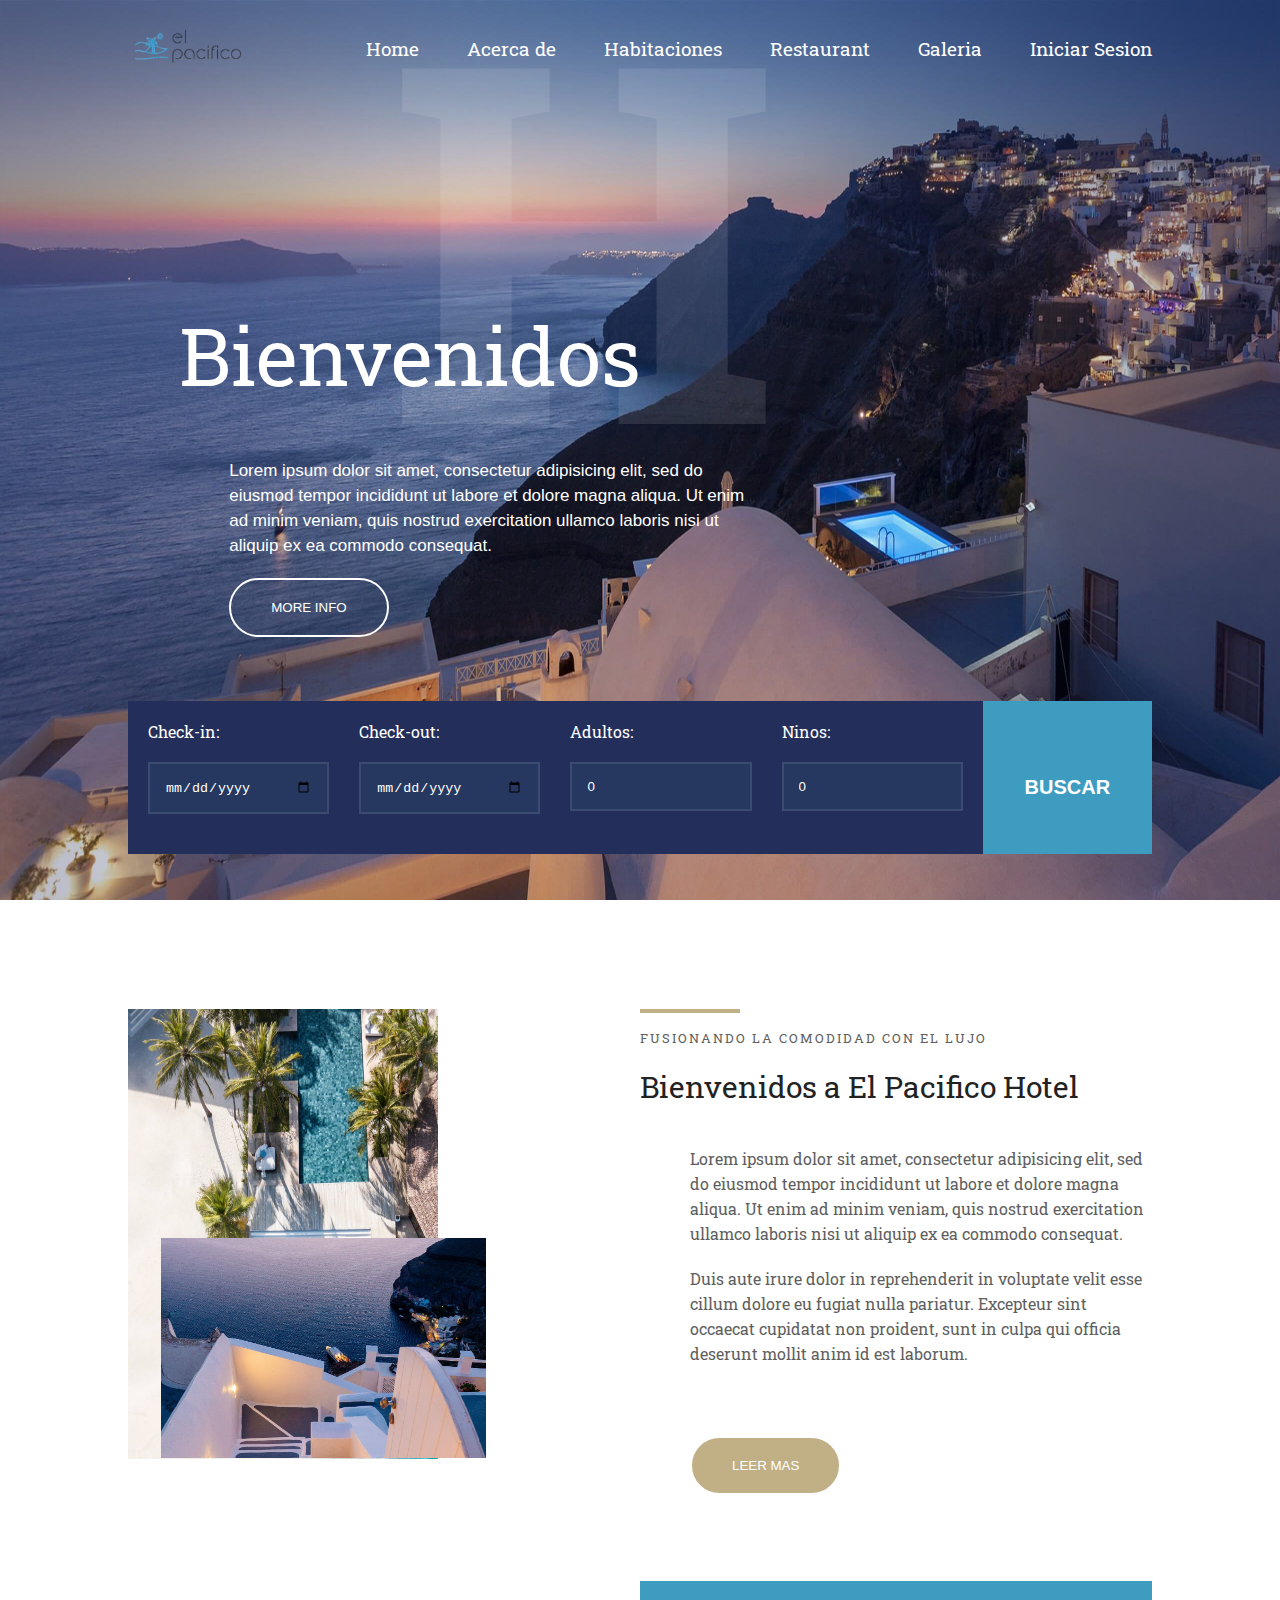
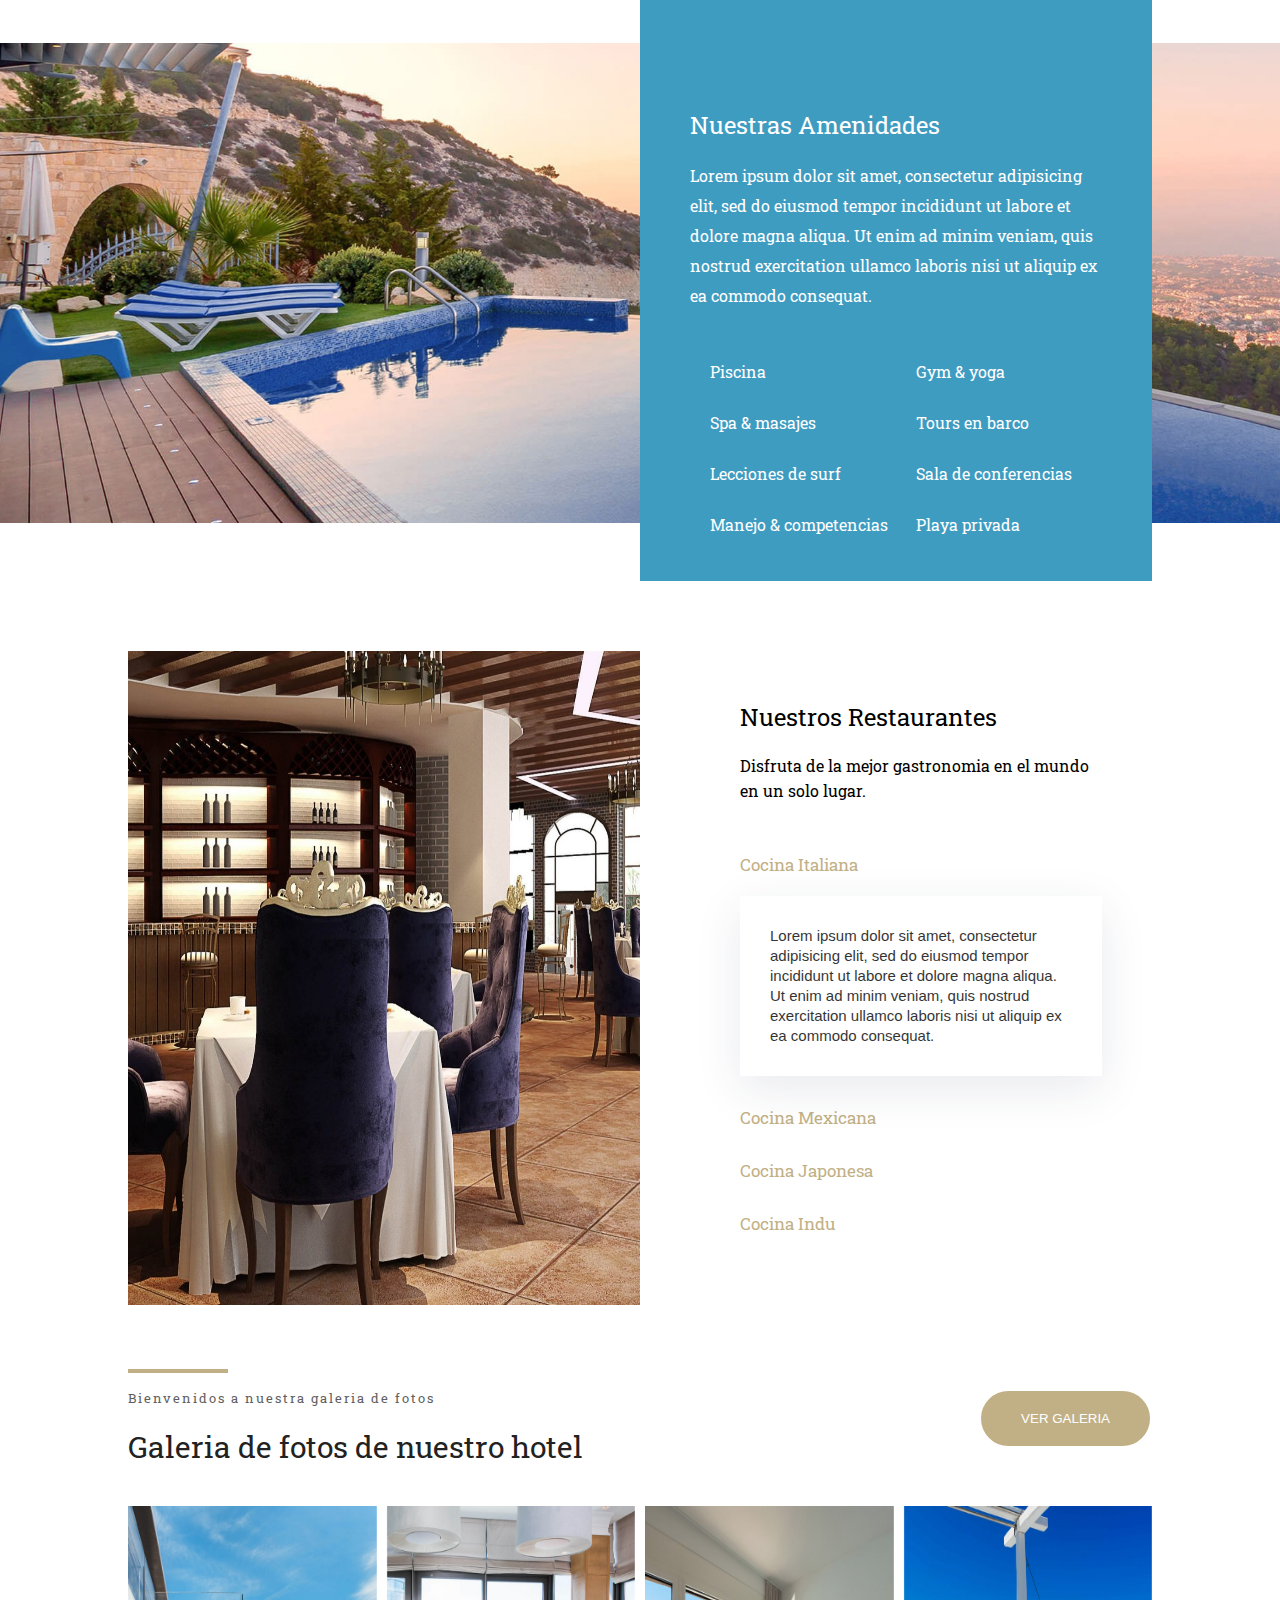
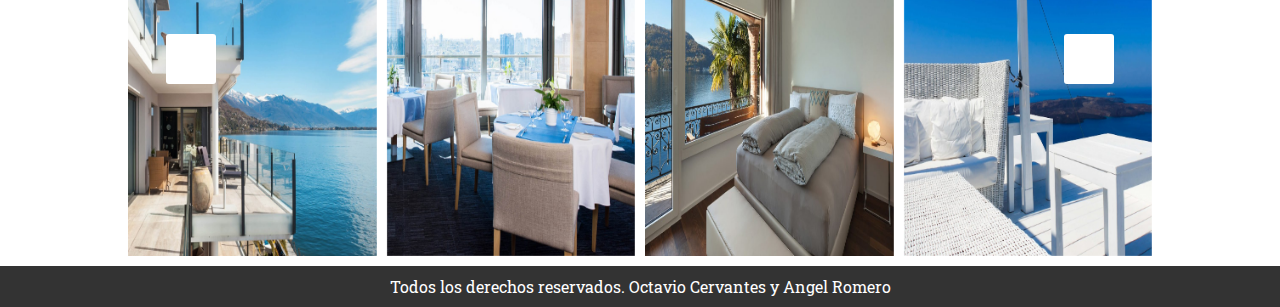
<file: otherpages/index.html>
<!DOCTYPE html>
<html lang="en" dir="ltr">

<head>
  <title>Hotel Website</title>
  <meta name="viewport" content="width=device-width, initial-scale=1">
  <link rel="stylesheet" href="../css/style.css">

  <link rel="stylesheet" href="https://pro.fontawesome.com/releases/v5.10.0/css/all.css" integrity="sha384-AYmEC3Yw5cVb3ZcuHtOA93w35dYTsvhLPVnYs9eStHfGJvOvKxVfELGroGkvsg+p" crossorigin="anonymous" />

  <link rel="stylesheet" href="https://cdnjs.cloudflare.com/ajax/libs/OwlCarousel2/2.3.4/assets/owl.carousel.css" integrity="sha512-UTNP5BXLIptsaj5WdKFrkFov94lDx+eBvbKyoe1YAfjeRPC+gT5kyZ10kOHCfNZqEui1sxmqvodNUx3KbuYI/A==" crossorigin="anonymous"
    referrerpolicy="no-referrer" />
  <link rel="stylesheet" href="https://cdnjs.cloudflare.com/ajax/libs/OwlCarousel2/2.3.4/assets/owl.theme.default.min.css" integrity="sha512-sMXtMNL1zRzolHYKEujM2AqCLUR9F2C4/05cdbxjjLSRvMQIciEPCQZo++nk7go3BtSuK9kfa/s+a4f4i5pLkw=="
    crossorigin="anonymous" referrerpolicy="no-referrer" />
  <script src="https://code.jquery.com/jquery-1.12.4.min.js" integrity="sha256-ZosEbRLbNQzLpnKIkEdrPv7lOy9C27hHQ+Xp8a4MxAQ=" crossorigin="anonymous"></script>

</head>

<body>
  <header class="header" id="navigation-menu">
    <div class="container">
      <nav>
        <a href="#" class="logo"> <img src="../image/logo.png" alt=""> </a>

        <ul class="nav-menu">
          <li> <a href="#home" class="nav-link">Home</a> </li>
          <li> <a href="#about" class="nav-link">Acerca de</a> </li>
          <li> <a href="#rooms" class="nav-link">Habitaciones</a> </li>
          <li> <a href="#restaurant" class="nav-link">Restaurant</a> </li>
          <li> <a href="#gallery" class="nav-link">Galeria</a> </li>
          <li> <a href="../otherpages/login.html" class="nav-link">Iniciar Sesion</a> </li>
        </ul>

        <div class="hambuger">
          <span class="bar"></span>
          <span class="bar"></span>
          <span class="bar"></span>
        </div>
      </nav>
    </div>
  </header>
  <script>
    const hambuger = document.querySelector('.hambuger');
    const navMenu = document.querySelector('.nav-menu');

    hambuger.addEventListener("click", mobileMenu);

    function mobileMenu() {
      hambuger.classList.toggle("active");
      navMenu.classList.toggle("active");
    }

    const navLink = document.querySelectorAll('.nav-link');
    navLink.forEach((n) => n.addEventListener("click", closeMenu));

    function closeMenu() {
      hambuger.classList.remove("active");
      navMenu.classList.remove("active");
    }
  </script>

  <section class="home" id="home">
    <div class="head_container">
      <div class="box">
        <div class="text">
          <h1>Bienvenidos</h1>
          <p>Lorem ipsum dolor sit amet, consectetur adipisicing elit, sed do eiusmod tempor incididunt ut labore et dolore magna aliqua. 
            Ut enim ad minim veniam, quis nostrud exercitation ullamco laboris nisi ut aliquip ex ea commodo consequat. </p>
          <button>MORE INFO</button>
        </div>
      </div>
      <div class="image">
        <img src="../image/home1.jpg" class="slide">
      </div>
    </div>
  </section>
  <script>
    function img(anything) {
      document.querySelector('.slide').src = anything;
    }

    function change(change) {
      const line = document.querySelector('.image');
      line.style.background = change;
    }
  </script>
  <section class="book">
    <div class="container flex">
      <div class="input grid">
        <div class="box">
          <label>Check-in:</label>
          <input type="date" placeholder="Check-in-Date">
        </div>
        <div class="box">
          <label>Check-out:</label>
          <input type="date" placeholder="Check-out-Date">
        </div>
        <div class="box">
          <label>Adultos:</label> <br>
          <input type="number" placeholder="0">
        </div>
        <div class="box">
          <label>Ninos:</label> <br>
          <input type="number" placeholder="0">
        </div>
      </div>
      <div class="search">
        <a href="../otherpages/FindRoom.php"><input type="submit" value="BUSCAR"></a>
      </div>
    </div>
  </section>
  <section class="about top" id="about">
    <div class="container flex">
      <div class="left">
        <div class="img">
          <img src="../image/a1.jpg" alt="" class="image1">
          <img src="../image/a2.jpg" alt="" class="image2">
        </div>
      </div>
      <div class="right">
        <div class="heading">
          <h5>FUSIONANDO LA COMODIDAD CON EL LUJO</h5>
          <h2>Bienvenidos a El Pacifico Hotel</h2>
          <p>Lorem ipsum dolor sit amet, consectetur adipisicing elit, sed do eiusmod tempor incididunt ut labore et dolore magna aliqua. Ut enim ad minim veniam, quis nostrud exercitation ullamco laboris nisi ut aliquip ex ea commodo consequat. </p>
          <p>Duis aute irure dolor in reprehenderit in voluptate velit esse cillum dolore eu fugiat nulla pariatur. Excepteur sint occaecat cupidatat non proident, sunt in culpa qui officia deserunt mollit anim id est laborum.</p>
          <button class="btn1">LEER MAS</button>
        </div>
      </div>
    </div>
  </section>
  <section class="wrapper top">
    <div class="container">
      <div class="text">
        <h2>Nuestras Amenidades</h2>
        <p>Lorem ipsum dolor sit amet, consectetur adipisicing elit, sed do eiusmod tempor incididunt ut labore et dolore magna aliqua. Ut enim ad minim veniam, quis nostrud exercitation ullamco laboris nisi ut aliquip ex ea commodo consequat. </p>

        <div class="content">
          <div class="box flex">
            <i class="fas fa-swimming-pool"></i>
            <span>Piscina</span>
          </div>
          <div class="box flex">
            <i class="fas fa-dumbbell"></i>
            <span>Gym & yoga</span>
          </div>
          <div class="box flex">
            <i class="fas fa-spa"></i>
            <span>Spa & masajes</span>
          </div>
          <div class="box flex">
            <i class="fas fa-ship"></i>
            <span>Tours en barco</span>
          </div>
          <div class="box flex">
            <i class="fas fa-swimmer"></i>
            <span>Lecciones de surf</span>
          </div>
          <div class="box flex">
            <i class="fas fa-microphone"></i>
            <span>Sala de conferencias</span>
          </div>
          <div class="box flex">
            <i class="fas fa-water"></i>
            <span>Manejo & competencias</span>
          </div>
          <div class="box flex">
            <i class="fas fa-umbrella-beach"></i>
            <span>Playa privada</span>
          </div>
        </div>
      </div>
    </div>
  </section>

  <section class="restaurant top" id="restaurant">
    <div class="container flex">
      <div class="left">
        <img src="../image/re.jpg" alt="">
      </div>
      <div class="right">
        <div class="text">
          <h2>Nuestros Restaurantes</h2>
          <p>Disfruta de la mejor gastronomia en el mundo en un solo lugar.</p>
        </div>
        <div class="accordionWrapper">
          <div class="accordionItem open">
            <h2 class="accordionIHeading">Cocina Italiana</h2>
            <div class="accordionItemContent">
              <p>Lorem ipsum dolor sit amet, consectetur adipisicing elit, sed do eiusmod tempor incididunt ut labore et dolore magna aliqua. Ut enim ad minim veniam, quis nostrud exercitation ullamco laboris nisi ut aliquip ex ea commodo consequat.
              </p>
            </div>
          </div>
          <div class="accordionItem close">
            <h2 class="accordionIHeading">Cocina Mexicana</h2>
            <div class="accordionItemContent">
              <p>Lorem ipsum dolor sit amet, consectetur adipisicing elit, sed do eiusmod tempor incididunt ut labore et dolore magna aliqua. Ut enim ad minim veniam, quis nostrud exercitation ullamco laboris nisi ut aliquip ex ea commodo consequat.
              </p>
            </div>
          </div>
          <div class="accordionItem close">
            <h2 class="accordionIHeading">Cocina Japonesa</h2>
            <div class="accordionItemContent">
              <p>Lorem ipsum dolor sit amet, consectetur adipisicing elit, sed do eiusmod tempor incididunt ut labore et dolore magna aliqua. Ut enim ad minim veniam, quis nostrud exercitation ullamco laboris nisi ut aliquip ex ea commodo consequat.
              </p>
            </div>
          </div>
          <div class="accordionItem close">
            <h2 class="accordionIHeading">Cocina Indu</h2>
            <div class="accordionItemContent">
              <p>Lorem ipsum dolor sit amet, consectetur adipisicing elit, sed do eiusmod tempor incididunt ut labore et dolore magna aliqua. Ut enim ad minim veniam, quis nostrud exercitation ullamco laboris nisi ut aliquip ex ea commodo consequat.
              </p>
            </div>
          </div>
        </div>
      </div>
    </div>
  </section>
  <script>
    var accItem = document.getElementsByClassName('accordionItem');
    var accHD = document.getElementsByClassName('accordionIHeading');

    for (i = 0; i < accHD.length; i++) {
      accHD[i].addEventListener('click', toggleItem, false);
    }

    function toggleItem() {
      var itemClass = this.parentNode.className;
      for (var i = 0; i < accItem.length; i++) {
        accItem[i].className = 'accordionItem close';
      }
      if (itemClass == 'accordionItem close') {
        this.parentNode.className = 'accordionItem open';
      }
    }
  </script>

  <section class="gallary mtop " id="gallary">
    <div class="container">
      <div class="heading_top flex1">
        <div class="heading">
          <h5>Bienvenidos a nuestra galeria de fotos</h5>
          <h2>Galeria de fotos de nuestro hotel</h2>
        </div>
        <div class="button">
          <button class="btn1">VER GALERIA</button>
        </div>
      </div>

      <div class="owl-carousel owl-theme">
        <div class="item">
          <img src="../image/g1.jpg" alt="">
        </div>
        <div class="item">
          <img src="../image/g2.jpg" alt="">
        </div>
        <div class="item">
          <img src="../image/g3.jpg" alt="">
        </div>
        <div class="item">
          <img src="../image/g4.jpg" alt="">
        </div>
        <div class="item">
          <img src="../image/g5.jpg" alt="">
        </div>
        <div class="item">
          <img src="../image/g6.jpg" alt="">
        </div>
        <div class="item">
          <img src="../image/g7.jpg" alt="">
        </div>
        <div class="item">
          <img src="../image/g8.jpg" alt="">
        </div>
      </div>

    </div>
  </section>

  <script src="https://cdnjs.cloudflare.com/ajax/libs/OwlCarousel2/2.3.4/owl.carousel.js" integrity="sha512-gY25nC63ddE0LcLPhxUJGFxa2GoIyA5FLym4UJqHDEMHjp8RET6Zn/SHo1sltt3WuVtqfyxECP38/daUc/WVEA==" crossorigin="anonymous"
    referrerpolicy="no-referrer"></script>
  <script src="https://cdnjs.cloudflare.com/ajax/libs/OwlCarousel2/2.3.4/owl.carousel.min.js" integrity="sha512-bPs7Ae6pVvhOSiIcyUClR7/q2OAsRiovw4vAkX+zJbw3ShAeeqezq50RIIcIURq7Oa20rW2n2q+fyXBNcU9lrw==" crossorigin="anonymous"
    referrerpolicy="no-referrer"></script>
  <script>
    $('.owl-carousel').owlCarousel({
      loop: true,
      margin: 10,
      nav: true,
      dots: false,
      navText: ["<i class='fas fa-chevron-left'></i>", "<i class='fas fa-chevron-right'></i>"],
      responsive: {
        0: {
          items: 1
        },
        768: {
          items: 2
        },
        1000: {
          items: 4
        }
      }
    })
  </script>
  <footer class="footer">
    <p>Todos los derechos reservados. Octavio Cervantes y Angel Romero </p>
</footer>
</body>

</html>
</file>
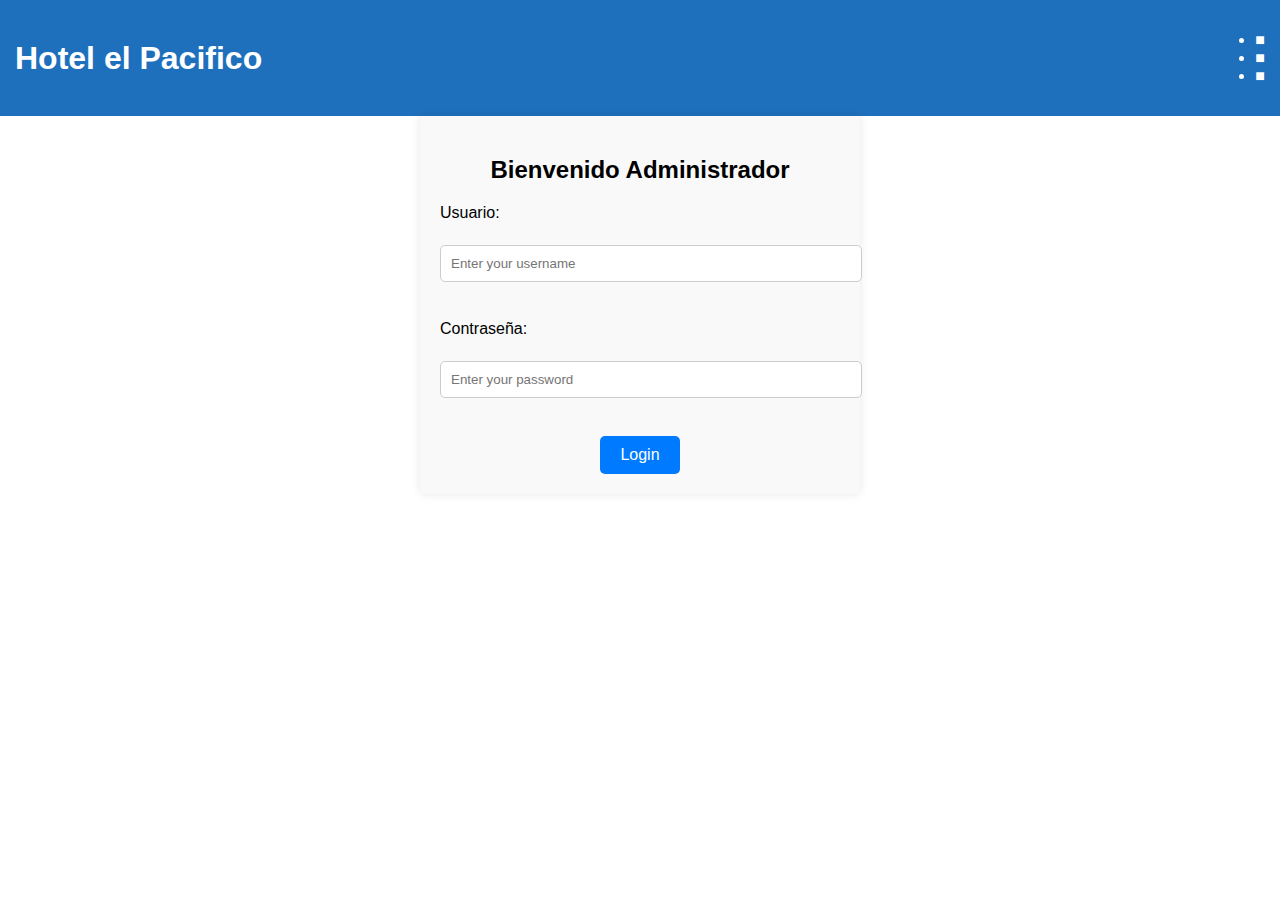
<file: otherpages/login.html>
<!DOCTYPE html>
<html lang="en">
<head>
    <meta charset="UTF-8">
    <meta name="viewport" content="width=device-width, initial-scale=1.0">
    <title>Hotel Login</title>
    <link rel="stylesheet" href="../css/loginestilo.css">
</head>
<body>
    <header>
        <nav class="navbr">
            <h1><a href="../otherpages/index.html">Hotel el Pacifico</a></h1>
            <ul>
                <li>■</li>
                <li>■</li>
                <li>■</li>
            </ul>
        </nav>
    </header>

    <main>
        <div class="container">
            <h2>Bienvenido Administrador</h2>
            <div class="message">
            </div>
            <form action="./login.php" method="post" class="forms" id="form1" name="form1">
                <label for="username">Usuario:</label><br>
                <input type="text" id="username" name="nom_user" placeholder="Enter your username" required><br><br>
                
                <label for="password">Contraseña:</label><br>
                <input type="password" id="password" name="password" placeholder="Enter your password" required><br><br>
                
                <div class="buttonsdiv">
                    <input type="submit" value="Login" class="button" name="login">
                </div> 
        
            </form>
        </div>
    </main>
</body>
</html>
</file>
<file: css/style.css>
@import url('https://fonts.googleapis.com/css2?family=Roboto+Slab:wght@200;300;400;500;600;700;800;900&display=swap');

* {
  padding: 0;
  margin: 0;
  box-sizing: border-box;
}

html,
body {
  font-family: 'Roboto Slab', serif;
  scroll-behavior: smooth;
}

li {
  list-style: none;
}

a {
  text-decoration: none;
}

.container {
  max-width: 80%;
  margin: auto;
}

.head_container {
  max-width: 90%;
  margin: auto;
}

/*--------------header--------*/
header {
  height: 8vh;
}

.logo img {
  width: 120px;
}

header nav {
  display: flex;
  justify-content: space-between;
  align-items: center;
  padding-top: 20px;
}

.hambuger {
  display: none;
}

.bar {
  display: block;
  width: 25px;
  height: 3px;
  margin: 5px auto;
  transition: all 0.3s ease-in-out;
  background-color: #fff;
}

header ul {
  display: flex;
  justify-content: space-between;
  align-items: center;
}

header ul li {
  margin-left: 3rem;
}

header ul li a {
  font-size: 1.2rem;
  font-weight: 400;
  color: white;
  transition: 0.5s;
}

header ul li a:hover {
  color: #C1B086;
}

@media only screen and (max-width: 768px) {
  header ul {
    display: block;
    position: fixed;
    left: -100%;
    top: 5rem;
    flex-direction: column;
    background-color: #fff;
    width: 100%;
    border-radius: 10px;
    text-align: center;
    transition: 0.5s;
    box-shadow: 0 10px 27px rgba(0, 0, 0, 0.05);
    z-index: 20;
  }

  header ul.active {
    left: 0%;
  }

  header ul li {
    margin: 2.5rem 0;
  }

  header ul li a {
    color: black;
  }

  .hambuger {
    display: block;
    cursor: pointer;
  }

  .hambuger.active .bar:nth-child(2) {
    opacity: 0;
  }

  .hambuger.active .bar:nth-child(1) {
    transform: translateY(8px) rotate(45deg);
  }

  .hambuger.active .bar:nth-child(3) {
    transform: translateY(-8px) rotate(-45deg);
  }
}

/*--------------header--------*/
/*--------------home--------*/
.home .image img {
  position: absolute;
  top: 0;
  left: 0;
  z-index: -1;
  width: 100%;
  height: 100%;
}

.home .text {
  max-width: 50%;
  color: white;
  margin: 20% 0 0 10%;
}

.home h1 {
  font-size: 80px;
  font-weight: 400;
}

.home p {
  font-weight: 400;
  line-height: 25px;
  font-family: sans-serif;
  font-size: 17px;
  margin: 50px 0 0 50px;
}

button {
  padding: 20px 40px;
  background: none;
  outline: none;
  border: 2px solid white;
  border-radius: 50px;
  color: white;
  margin-top: 20px;
}

.home button {
  margin-left: 50px;
}

.home .image_item {
  position: absolute;
  top: 20%;
  right: 20%;
  display: flex;
  flex-direction: column;
  cursor: pointer;
}

.home .image_item img {
  width: 140px;
  height: 94px;
  margin: 10px;
  transition: 0.5s;
}

.home .image_item img.active {
  border: 2px solid white;
}

.home .box .text {
  position: relative;
}

.home .box .text::after {
  position: absolute;
  content: 'H';
  font-size: 500px;
  top: -120%;
  font-weight: bold;
  opacity: 0.1;
}

/*--------------home--------*/
/*--------------book--------*/
.flex {
  display: flex;
}

.grid {
  display: grid;
  grid-template-columns: repeat(4, 1fr);
  grid-gap: 30px;
}

.book {
  margin-top: 5%;
  width: 100%;
  height: 20vh;
  color: white;
}

.book .input {
  background: #242e5a;
  padding: 20px 20px 40px 20px;
}

.book .search {
  background: #3f9cc1;
  padding: 20px;
}

input {
  width: 100%;
  padding: 15px;
  border: 2px solid rgba(255, 255, 255, 0.1);
  outline: none;
  background: #263760;
  margin-top: 20px;
  color: white;
}

::placeholder {
  color: white;
}

.book .search {
  width: 20%;
}

.book .search input {
  background: none;
  border: none;
  font-weight: bold;
  font-size: 20px;
  margin-top: 40px;
}

/*--------------book--------*/
/*--------------about--------*/
.top {
  margin-top: 10%;
}

.mtop {
  margin-top: 5%;
}

.left, .right {
  width: 50%;
}

.about {
  margin-bottom: 50px;
}

.about .img {
  position: relative;
}

.about .image1 {
  width: 310px;
  height: 450px;
}

.about .image2 {
  width: 325px;
  height: 220px;
  position: absolute;
  bottom: 5px;
  z-index: 2;
  right: 30%;
}

.heading {
  position: relative;
}

.heading::after {
  position: absolute;
  top: 0;
  left: 0;
  content: '';
  width: 100px;
  height: 4px;
  background: #C1B086;
}

.heading h5 {
  font-weight: 400;
  letter-spacing: 2px;
  padding-top: 20px;
  color: #5f5f5f;
}

.heading h2 {
  font-size: 30px;
  font-weight: 400;
  margin: 20px 0 40px 0;
  color: #222222;
}

.heading p {
  margin-bottom: 20px;
  line-height: 25px;
  color: #5f5f5f;
  margin: 0 0 20px 50px;
}

.heading .btn1 {
  margin: 50px 0 20px 50px;
}

.btn1 {
  background: #C1B086;
  color: white;
}

/*--------------about--------*/
/*--------------wrapper--------*/
.wrapper {
  background-image: url("../image/ami.jpg");
  background-repeat: no-repeat;
  background-size: cover;
  width: 100%;
  height: 480px;
  position: relative;
}

.wrapper .text {
  background: #3f9cc1;
  padding: 50px;
  width: 40%;
  height: 600px;
  position: absolute;
  top: -13%;
  right: 10%;
  padding-top: 10%;
  color: white;
}

.wrapper .content {
  display: grid;
  grid-template-columns: repeat(2, 1fr);
  grid-row-gap: 30px;
}

.wrapper h2 {
  font-weight: 400;
}

.wrapper p {
  margin: 20px 0 50px 0;
  line-height: 30px;
}

.wrapper i {
  margin: 5px 20px 0 0;
}

/*--------------wrapper--------*/
/*--------------room--------*/
.flex1 {
  display: flex;
  justify-content: space-between;
}

.room .grid {
  grid-template-columns: repeat(3, 1fr);
}

.room img {
  width: 100%;
  height: 100%;
}

.room .box {
  box-shadow: 0 13px 43px 0 rgb(37 46 89/10%);
}

.room .text {
  padding: 20px;
}

.room h3 {
  font-weight: 400;
  margin-bottom: 10px;
}

.room p span {
  font-size: 12px;
  color: grey;
}

.room p {
  font-size: 20px;
}

/*--------------room--------*/
/*--------------wrapper2--------*/
.wrapper2 {
  background-image: url("../image/w1.jpg");
}

.wrapper2 .text {
  left: 10%;
}

.wrapper2 h5,
.wrapper2 h2 {
  color: white;
}

.wrapper2 img {
  width: 50px;
  height: 50px;
  border-radius: 50%;
  margin-right: 20px;
}

.wrapper2 .para h5 {
  font-size: 13px;
  font-weight: 300;
  margin-top: 5px;
}

.wrapper2 .para {
  margin-left: 10%;
}

/*--------------wrapper2--------*/
/*--------------restaurant--------*/
.restaurant img {
  width: 100%;
  height: 100%;
}

.restaurant .right {
  padding: 50px 50px 50px 100px;
}

.restaurant h2 {
  margin-bottom: 20px;
  font-weight: 400;
}

.restaurant .text p {
  margin-bottom: 50px;
  line-height: 25px;
}

.accordionItem {
  margin-top: 30px;
}

.accordionItem p {
  font-size: 15px;
  opacity: 0.8;
  font-family: sans-serif;
  line-height: 20px;
}

.accordionIHeading {
  cursor: pointer;
  width: 100%;
  border-radius: 3px;
  font-weight: 400;
  font-size: 17px;
  color: #C1B086;
  margin-bottom: 20px;
}

.close .accordionItemContent {
  height: 0px;
  transition: height 1s ease-out;
  transform: scaleY(0);
  float: left;
  display: block;
  background-color: #fff;
}

.open .accordionItemContent {
  padding: 30px;
  background-color: #fff;
  width: 100%;
  margin: 0 0 10px 0;
  display: block;
  transform: scaleY(1);
  transform-origin: top;
  transition: transform 0.4s ease;
  box-sizing: border-box;
  box-shadow: 0 13px 43px 0 rgb(37 46 89 / 10%);
}

/*--------------restaurant--------*/
/*--------------gallary--------*/
.gallary img {
  width: 270px;
  height: 350px;
}

.owl-carousel .owl-next,
.owl-carousel .owl-prev {
  height: 50px;
  position: absolute;
  width: 50px;
  cursor: pointer;
  top: 35%;
  background: white !important;
  transition: 0.5s;
}

.owl-carousel .owl-prev {
  left: 33px;
}

.owl-carousel .owl-next {
  right: 33px;
}

.owl-carousel .owl-next:hover,
.owl-carousel .owl-prev:hover {
  background: #C1B086 !important;
}

/*--------------gallary--------*/
/*--------------map--------*/
.map iframe {
  width: 100%;
}

/*--------------map--------*/
/*--------------footer--------*/
footer h3 {
  margin-bottom: 20px;
}

footer li {
  margin-bottom: 15px;
  transition: 0.5s;
}

footer li:hover {
  color: #C1B086;
  cursor: pointer;
}

/*--------------footer--------*/
@media only screen and (max-width:768px) {
  .home .box .text {
    max-width: 100%;
  }

  .home .box .text::after,
  .home .image_item {
    display: none;
  }

  .restaurant .container,
  .about .container,
  .book .container {
    flex-direction: column;
  }

  .grid {
    grid-template-columns: repeat(2, 1fr);
  }

  .book {
    margin-top: 10%;
    height: auto;
  }

  .book .search {
    width: 100%;
  }

  .book .search input {
    margin-top: 0;
  }

  .left, .right {
    width: 100%;
  }

  .wrapper .text {
    width: 80%;
  }

  .room {
    margin-bottom: 100px;
  }

  .room .grid {
    grid-template-columns: repeat(1, 1fr);
  }

  .restaurant .right {
    padding: 0;
    margin-top: 50px;
  }

  footer .payment {
    grid-template-columns: repeat(4, 1fr);
  }
}

@media only screen and (max-width:768px) {
  .grid {
    grid-template-columns: repeat(1, 1fr);
  }

  .home .text {
    margin: 10% 0 0 0;
  }

  .home h1 {
    font-size: 40px;
  }

  .about p,
  .home p {
    margin: 50px 0 0 0;
  }

  .wrapper .text {
    padding: 10px;
    height: 600px;
  }

  .heading_top {
    margin-top: 100px;
  }

  .heading_top button {
    display: none;
  }

  .restaurant .flex {
    flex-direction: column-reverse;
  }
}

footer {
  background-color: #333;
  color: #fff;
  text-align: center;
  padding: 10px 0;
  bottom: 0;
  width: 100%;
}
</file>
<file: css/loginestilo.css>
/* Estilos generales */
body {
    font-family: Arial, sans-serif;
    margin: 0;
    padding: 0;
}

/* Estilos del encabezado y barra de navegación */
header {
    background-color: #1e70bd;
    color: #fff;
    padding: 15px;
    text-align: center;
}

.navbr {
    display: flex;
    justify-content: space-between;
    align-items: center;
}

.navbr a {
    color: #fff;
    text-decoration: none;
}

/* Estilos del formulario de inicio de sesión */
.container {
    max-width: 400px;
    margin: 0 auto;
    padding: 20px;
    background-color: #f9f9f9;
    border-radius: 5px;
    box-shadow: 0 0 10px rgba(0, 0, 0, 0.1);
}

h2 {
    text-align: center;
    margin-bottom: 20px;
}

.forms label {
    display: block;
    margin-bottom: 5px;
}

.forms input[type="text"],
.forms input[type="password"] {
    width: 100%;
    padding: 10px;
    margin-bottom: 20px;
    border: 1px solid #ccc;
    border-radius: 5px;
}

.buttonsdiv {
    text-align: center;
}

.button {
    background-color: #007bff;
    color: #fff;
    border: none;
    padding: 10px 20px;
    font-size: 16px;
    border-radius: 5px;
    cursor: pointer;
    transition: background-color 0.3s ease;
}

.button:hover {
    background-color: #bdaba0;
}

.signup {
    margin-left: 10px;
    background-color: #28a745;
}

/* Estilos para el mensaje de error */
.result {
    padding: 10px;
    margin-bottom: 10px;
    border-radius: 5px;
    text-align: center;
    color: #dc3545;
}

.error {
    background-color: #FFCCCC;
    color: #FF0000;
}

.success {
    background-color: #CCFFCC;
    color: #008000;
}
</file>
